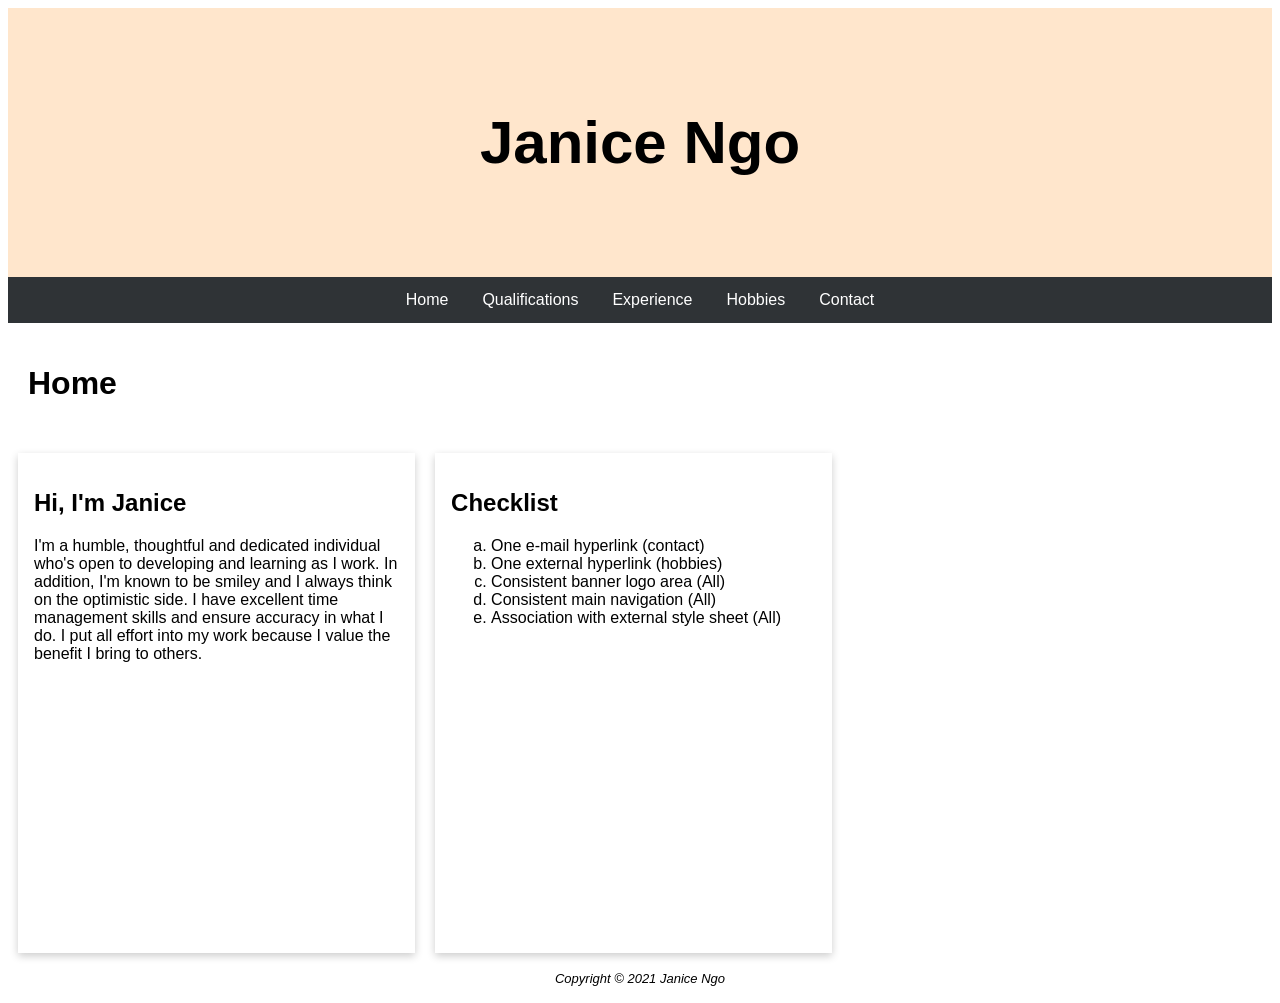
<file: index.html>
<!DOCTYPE html>
<html lang="en">
<head>
<title>Janice's resume website</title>
<meta charset="utf-8">
<meta name="viewport" content="width=device-width">
<link rel= "stylesheet" href="stylesheet.css">
</head>
<body>


<div class="header">
  <h1>Janice Ngo</h1>
</div>

<nav>
<ul>
  <li><a href="index.html">Home</a></li>
  <li><a href="qualification.html">Qualifications</a></li>
  <li><a href="experience.html">Experience</a></li>
  <li><a href="hobby.html">Hobbies</a></li>
  <li><a href="contact.html">Contact</a></li>
</ul>
</nav>

<div class="heading">
<h1> Home</h1>
</div>


<div class="column">
  <div class="card"><h2>Hi, I'm Janice</h2>
  <p>I'm a humble, thoughtful and dedicated individual who's open to developing and learning as I work. In addition, I'm known to be smiley and I always think on the optimistic side. I have excellent time management skills and ensure accuracy in what I do. I put all effort into my work because I value the benefit I bring to others.</p>

</div>
</div>
  

<div class="column">
  <div class="card"><h2>Checklist</h2>


<ol type="a">
  <li>One e-mail hyperlink (contact)</li>
  <li>One external hyperlink (hobbies)</li>
  <li>Consistent banner logo area (All)</li>
  <li>Consistent main navigation (All)</li>
  <li> Association with external style sheet (All)</li>
</ol>
</div>
</div>

<footer>
  Copyright &copy; 2021 Janice Ngo 
</footer>

</body>
</html>
</file>
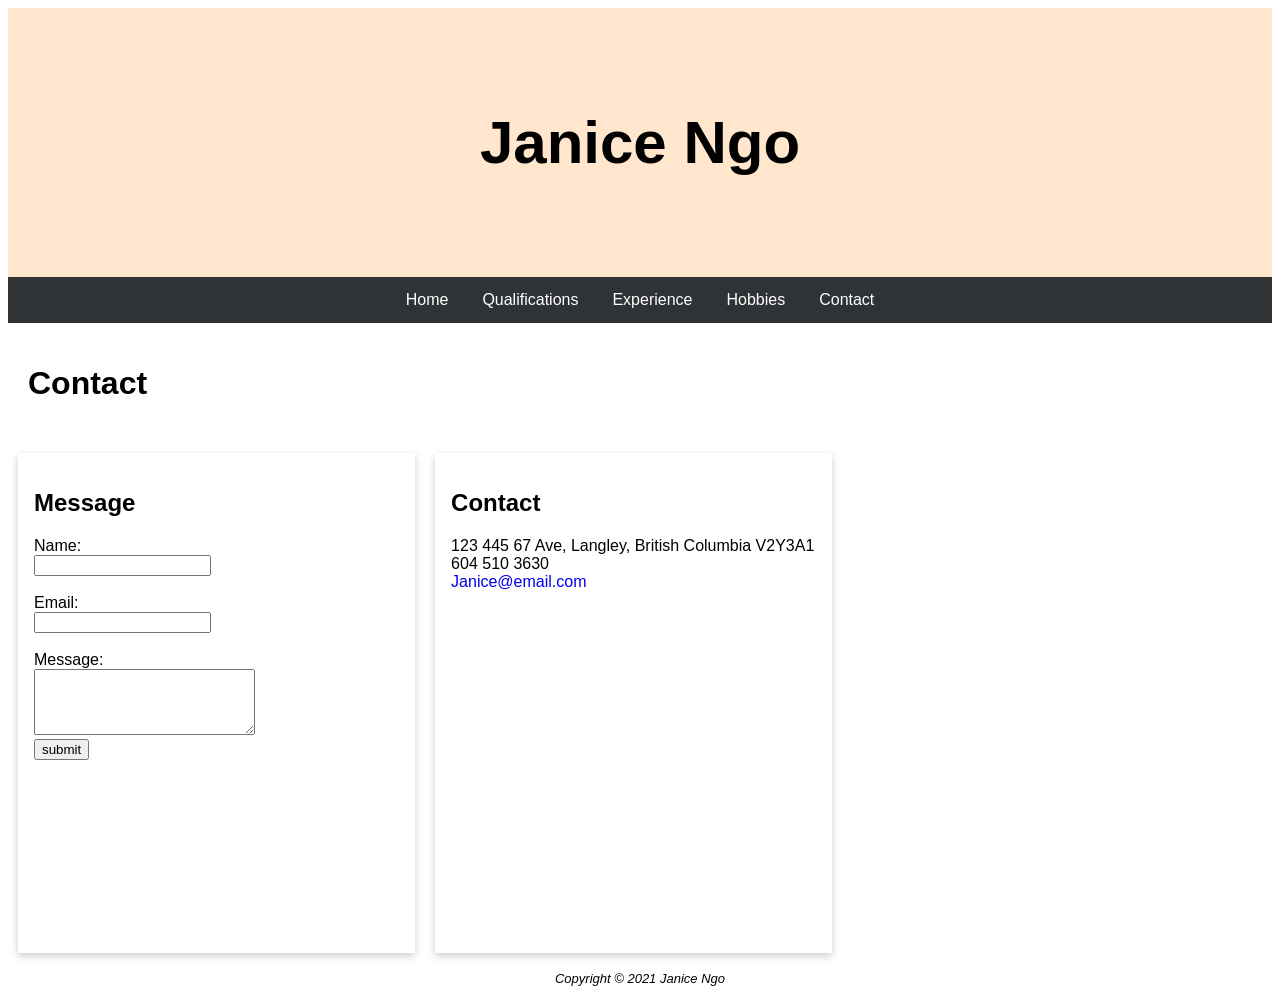
<file: contact.html>
<!DOCTYPE html>
<html lang="en">
<head>
<title>Janice's resume website</title>
<meta charset="utf-8">
<meta name="viewport" content="width=device-width">
<link rel= "stylesheet" href="stylesheet.css">
</head>
<body>

<div class="header">
  <h1>Janice Ngo</h1>
</div>

<nav>
<ul>
  <li><a href="index.html">Home</a></li>
  <li><a href="qualification.html">Qualifications</a></li>
  <li><a href="experience.html">Experience</a></li>
  <li><a href="hobby.html">Hobbies</a></li>
  <li><a href="contact.html">Contact</a></li>
</ul>
</nav>

<div class="heading">
<h1> Contact</h1>
</div>


<div class="column">
  <div class="card">
<h2>Message</h2>
 <form method="post" action="http://webdevbasics.net/scripts/demo.php">

    <label for="names">Name:</label><br>
    <input type="text" id="names" name=names><br><br>
    <label for="myemail"> Email:</label><br>
    <input type="email" name="myemail" id="myemail" required="required" ><br><br>
<label for="mymessage">Message:</label><br>
<textarea name="message" id="mymessage" cols="25" rows="4"></textarea><br>
    <input type="submit"  value="submit">
    </form>
</div>
</div>


<div class="column">
  <div class="card">
 <h2>Contact</h2>
  <ul>
  <li>123 445 67 Ave, Langley, British Columbia V2Y3A1</li>
  <li>604 510 3630</li>
  <li><a href="mailto:janice@email.com">Janice@email.com</a>
</ul>
</div>
</div>

<footer>
  Copyright &copy; 2021 Janice Ngo 
</footer>

</body>
</html>
</file>
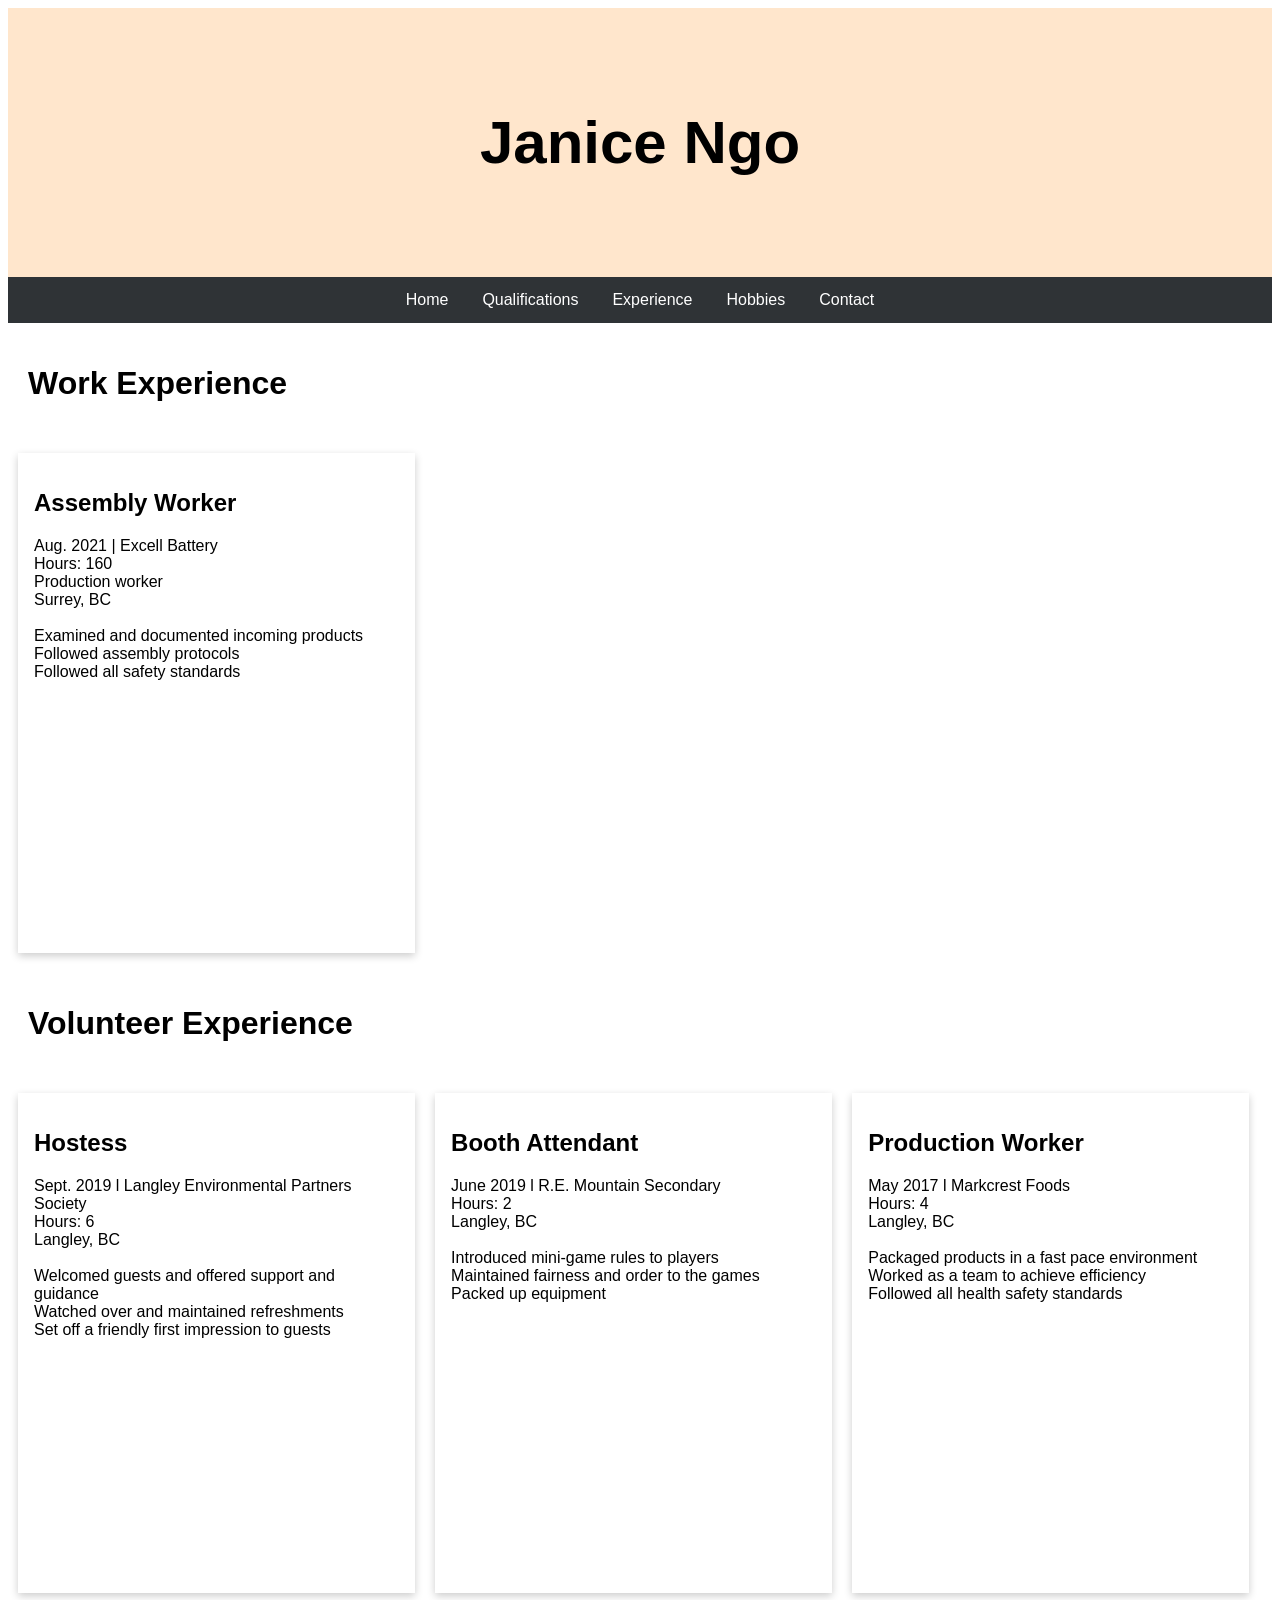
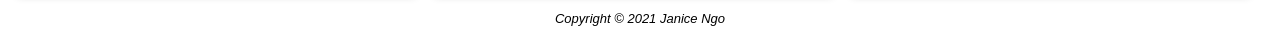
<file: experience.html>
<!DOCTYPE html>
<html lang="en">
<head>
<title>Janice's resume website</title>
<meta charset="utf-8">
<meta name="viewport" content="width=device-width">
<link rel= "stylesheet" href="stylesheet.css">
</head>
<body>

<div class="header">
  <h1>Janice Ngo</h1>
</div>

<nav>
<ul>
  <li><a href="index.html">Home</a></li>
  <li><a href="qualification.html">Qualifications</a></li>
  <li><a href="experience.html">Experience</a></li>
  <li><a href="hobby.html">Hobbies</a></li>
  <li><a href="contact.html">Contact</a></li>
</ul>
</nav>

<div class="heading">
<h1> Work Experience</h1>
</div>


<div class="column">
  <div class="card"><h2>Assembly Worker</h2>
  <ul>
  <li>Aug. 2021 | Excell Battery</li>
  <li>Hours: 160</li>
  <li>Production worker</li>
  <li>Surrey, BC</li>
  </ul>
  <br>
  <ul>
  <li>Examined and documented incoming products</li>
  <li>Followed assembly protocols</li>
  <li>Followed all safety standards</li>
  </ul>
</div>
</div>

<div class="clear">
<div class="heading">
<h1> Volunteer Experience</h1>
</div>
<div class="column">
  <div class="card"><h2>Hostess</h2>
  <ul>
  <li>Sept. 2019 l Langley Environmental Partners Society</li>
  <li>Hours: 6</li>
  <li>Langley, BC</li>
  </ul>
  <br>
  <ul>
  <li>Welcomed guests and offered support and guidance</li>
  <li>Watched over and maintained refreshments</li>
  <li>Set off a friendly first impression to guests</li>
  </ul>
</div>
</div>

<div class="column">
  <div class="card">
  <h2>Booth Attendant</h2>
  <ul>
  <li>June 2019 l R.E. Mountain Secondary</li>
  <li>Hours: 2</li>
  <li>Langley, BC</li>
  </ul>
  <br>
  <ul>
  <li>Introduced mini-game rules to players</li>
  <li>Maintained fairness and order to the games</li>
  <li>Packed up equipment</li>
  </ul>
</div>
</div>


<div class="column">
  <div class="card">
  <h2>Production Worker</h2>
  <ul>
  <li>May 2017 l Markcrest Foods</li>
  <li>Hours: 4</li>
  <li>Langley, BC</li>
  </ul>
  <br>
  <ul>
  <li>Packaged products in a fast pace environment</li>
  <li>Worked as a team to achieve efficiency</li>
  <li>Followed all health safety standards</li>
  </ul>
</div>
</div>
</div>

<footer>
  Copyright &copy; 2021 Janice Ngo 
</footer>

</body>
</html>
</file>
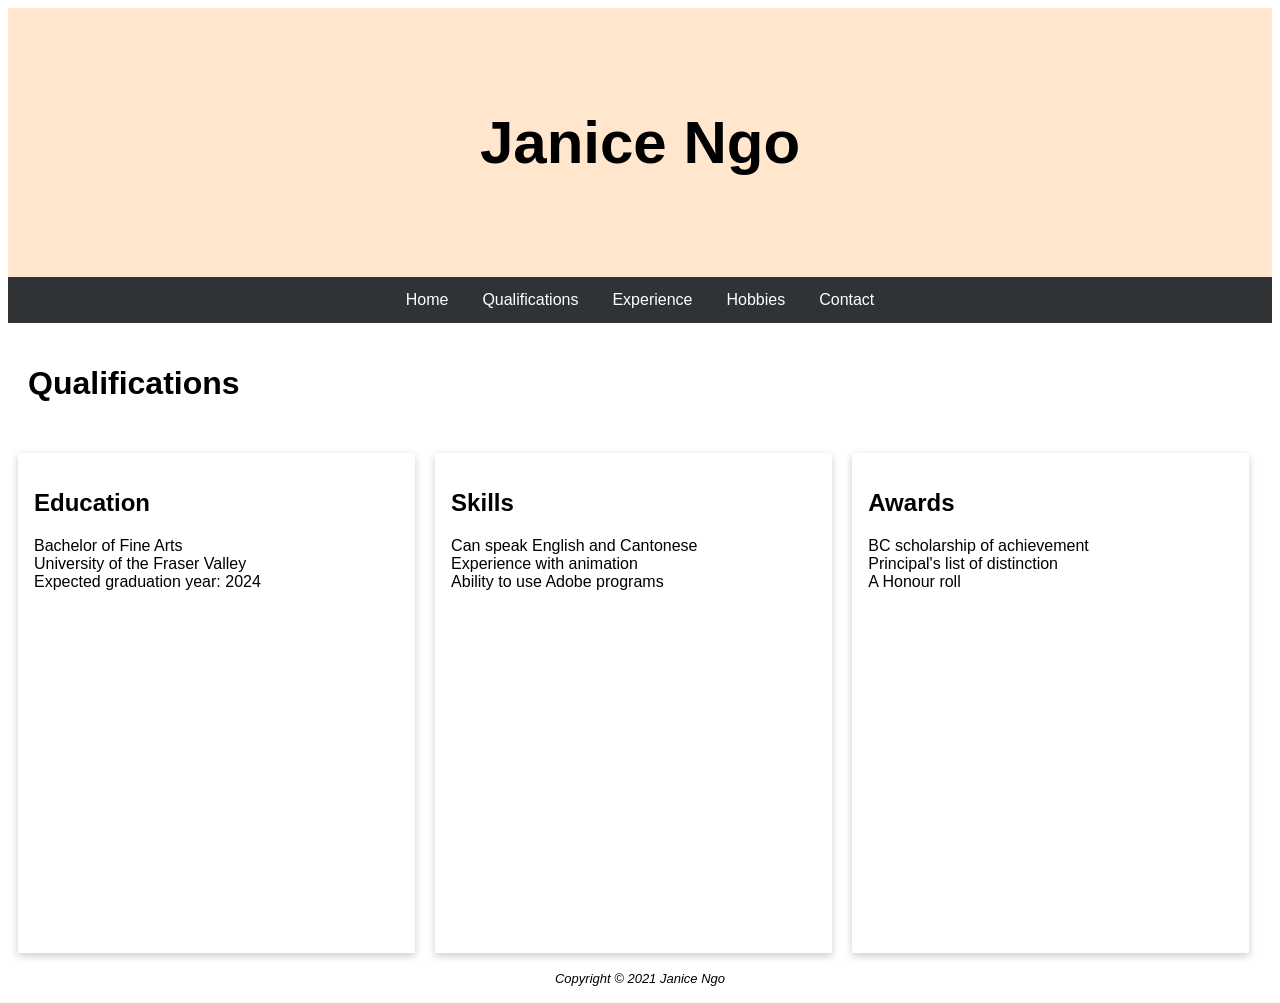
<file: qualification.html>
<!DOCTYPE html>
<html lang="en">
<head>
<title>Janice's resume website</title>
<meta charset="utf-8">
<meta name="viewport" content="width=device-width">
<link rel= "stylesheet" href="stylesheet.css">
</head>
<body>

<div class="header">
  <h1>Janice Ngo</h1>
</div>

<nav>
<ul>
  <li><a href="index.html">Home</a></li>
  <li><a href="qualification.html">Qualifications</a></li>
  <li><a href="experience.html">Experience</a></li>
  <li><a href="hobby.html">Hobbies</a></li>
  <li><a href="contact.html">Contact</a></li>
</ul>
</nav>

<div class="heading">
<h1> Qualifications</h1>
</div>


<div class="column">
  <div class="card"><h2>Education</h2>
  <ul>
  <li>Bachelor of Fine Arts</li>
  <li>University of the Fraser Valley</li>
  <li>Expected graduation year: 2024</li>
  </ul>
</div>
</div>
  
<div class="column">
  <div class="card"><h2>Skills</h2>
  <ul>
  <li>Can speak English and Cantonese</li>
  <li>Experience with animation</li>
  <li>Ability to use Adobe programs</li>
  </ul>
</div>
</div>

<div class="column">
  <div class="card">
  <h2>Awards</h2>
  <ul>
  <li>BC scholarship of achievement</li>
  <li>Principal's list of distinction</li>
  <li>A Honour roll</li>
  </ul>
</div>
</div>

<footer>
  Copyright &copy; 2021 Janice Ngo 
</footer>

</body>
</html>
</file>
<file: stylesheet.css>
.header {
  padding: 60px;
  text-align: center;
  background: #ffe6cc;
  color: black;
  font-size: 1.875em;
}


* {box-sizing: border-box;}

body {
  font-family: Arial, Helvetica, sans-serif;background-color:white;
}

.heading{
  padding: 1.250em 1.250em;
}

ul {list-style-type: none; padding:0; margin:0;}


nav ul {
  list-style-type: none;
  margin: 0;
  padding: 0;
  overflow: hidden;
  background-color: #2f3336;
  display:flex;
  justify-content:center;
}

@media screen and (max-width: 900px) { 
  nav ul {
  flex-direction:column;
}}

nav li {
  float: left;
}


Nav li a {
  display: block;
  color: white;
  text-align: center;
  padding: .875em 1.063em;
  text-decoration: none;
}

nav li a:hover {
  background-color: black;}



.column {
  float: left;
  width: 33%;
  padding:.625em;
}



@media screen and (max-width: 900px) 
{
.column {
  width: 100%;
  display: block;
}

.table {width: 100%;}

.header {display:block; width: 100%;}
}



.card {
  box-shadow: 0 3px 8px 0 rgba(0, 0, 0, 0.2);
  padding: 1em;
  text-align: left;
  background-color: white; height:500px
}


.clear {clear:both;}


th {
background-color: #ffe6cc;
}

th, td {
  padding: 1em;
}
 

A {text-decoration:none;}


footer {
  clear:both;
  font-style:italic;
  Font-size:small;
  text-align:center;
  Padding:.625em;
}
</file>
